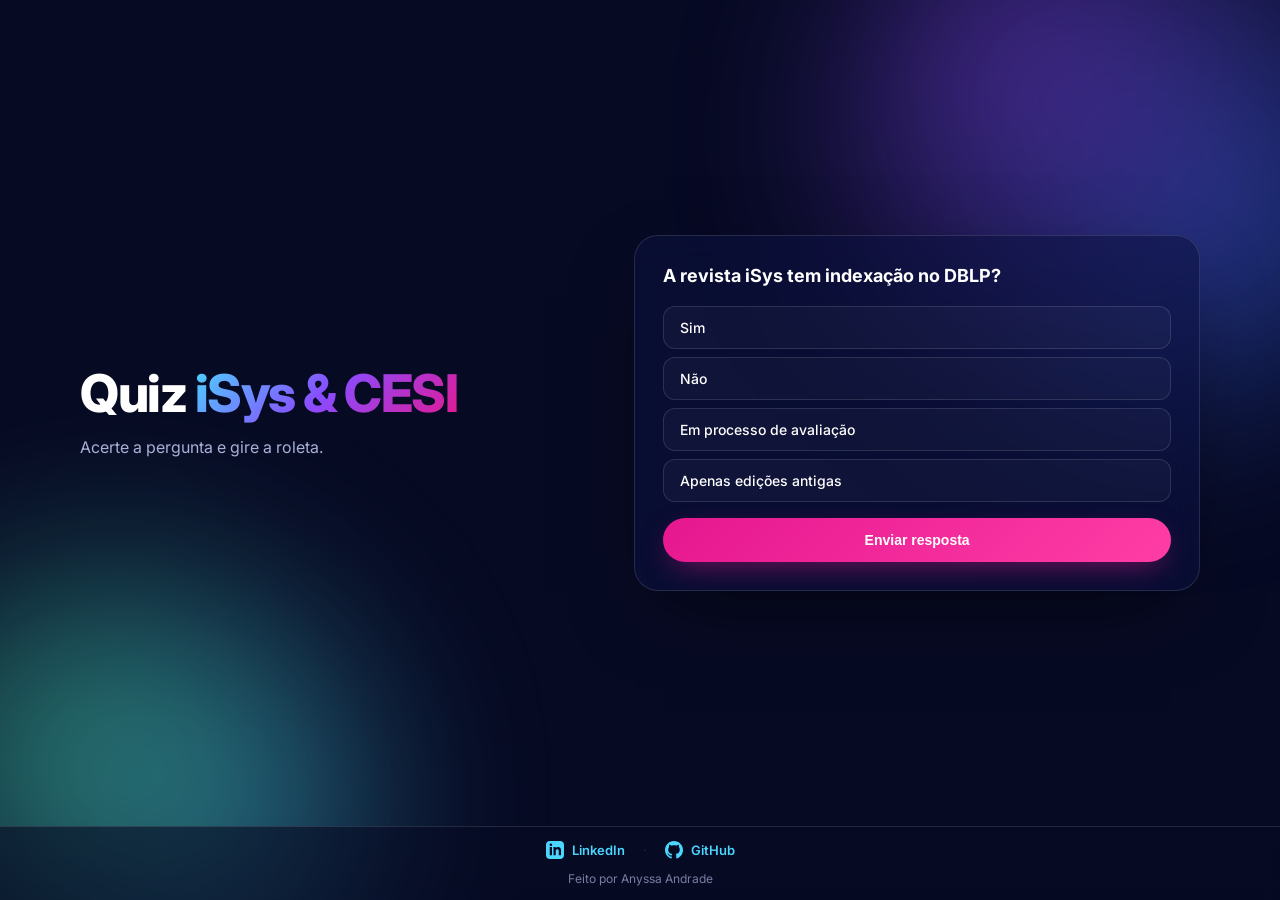
<file: index.html>
<!DOCTYPE html>
<html lang="pt-BR">
<head>
  <meta charset="UTF-8">
  <meta name="viewport" content="width=device-width, initial-scale=1.0">
  <title>Quiz iSys & Roleta de Prêmios — SBSI 2026</title>
  <link rel="preconnect" href="https://fonts.googleapis.com">
  <link rel="preconnect" href="https://fonts.gstatic.com" crossorigin>
  <link href="https://fonts.googleapis.com/css2?family=Inter:wght@400;500;600;700;800&display=swap" rel="stylesheet">
  <link rel="stylesheet" href="style.css">
</head>
<body>

<main>
  <div class="hero">
    <h1>Quiz <span style="background:linear-gradient(135deg,var(--cyan),var(--purple),var(--magenta));-webkit-background-clip:text;background-clip:text;color:transparent">iSys & CESI</span></h1>
    <p class="hero-sub">Acerte a pergunta e gire a roleta.</p>
  </div>

  <section id="quiz">
    <div class="card" id="question-card">
      <h2 class="question-title" id="question-text">Carregando...</h2>
      <div class="options" id="options-container"></div>
      <div class="feedback hidden" id="feedback"></div>
      <button class="cta" id="submit-btn" style="width:100%;padding:14px">Enviar resposta</button>
    </div>

    <div class="card hidden" id="wheel-card">
      <h2>🎉 Resposta correta!</h2>
      <p class="muted">Gire a roleta para descobrir seu prêmio</p>
      <div class="wheel-wrap">
        <div id="wheel-pointer"></div>
        <canvas id="wheel-canvas" width="340" height="340"></canvas>
      </div>
      <button class="cta" id="spin-btn" style="padding:14px 36px;font-size:15px">GIRAR A ROLETA!</button>
      <div id="reward-box" class="hidden"><span id="reward-text"></span></div>
      <div style="margin-top:14px"><a href="#" id="restart" style="color:var(--cyan);text-decoration:none;font-weight:600;font-size:14px">← Jogar novamente</a></div>
    </div>
  </section>
</main>

<footer>
  <div style="display:flex;gap:18px;justify-content:center;align-items:center;flex-wrap:wrap">
    <a href="https://www.linkedin.com/in/anyssa-andrade/" target="_blank" rel="noopener" style="color:var(--cyan);text-decoration:none;font-weight:600;display:inline-flex;align-items:center;gap:8px">
      <svg width="18" height="18" viewBox="0 0 24 24" fill="currentColor"><path d="M19 0h-14c-2.761 0-5 2.239-5 5v14c0 2.761 2.239 5 5 5h14c2.762 0 5-2.239 5-5v-14c0-2.761-2.238-5-5-5zm-11 19h-3v-11h3v11zm-1.5-12.268c-.966 0-1.75-.79-1.75-1.764s.784-1.764 1.75-1.764 1.75.79 1.75 1.764-.783 1.764-1.75 1.764zm13.5 12.268h-3v-5.604c0-3.368-4-3.113-4 0v5.604h-3v-11h3v1.765c1.396-2.586 7-2.777 7 2.476v6.759z"/></svg>
      LinkedIn
    </a>
    <span style="color:var(--border)">·</span>
    <a href="https://github.com/AnyssaAndrade" target="_blank" rel="noopener" style="color:var(--cyan);text-decoration:none;font-weight:600;display:inline-flex;align-items:center;gap:8px">
      <svg width="18" height="18" viewBox="0 0 24 24" fill="currentColor"><path d="M12 0c-6.626 0-12 5.373-12 12 0 5.302 3.438 9.8 8.207 11.387.599.111.793-.261.793-.577v-2.234c-3.338.726-4.033-1.416-4.033-1.416-.546-1.387-1.333-1.756-1.333-1.756-1.089-.745.083-.729.083-.729 1.205.084 1.839 1.237 1.839 1.237 1.07 1.834 2.807 1.304 3.492.997.107-.775.418-1.305.762-1.604-2.665-.305-5.467-1.334-5.467-5.931 0-1.311.469-2.381 1.236-3.221-.124-.303-.535-1.524.117-3.176 0 0 1.008-.322 3.301 1.23.957-.266 1.983-.399 3.003-.404 1.02.005 2.047.138 3.006.404 2.291-1.552 3.297-1.23 3.297-1.23.653 1.653.242 2.874.118 3.176.77.84 1.235 1.911 1.235 3.221 0 4.609-2.807 5.624-5.479 5.921.43.372.823 1.102.823 2.222v3.293c0 .319.192.694.801.576 4.765-1.589 8.199-6.086 8.199-11.386 0-6.627-5.373-12-12-12z"/></svg>
      GitHub
    </a>
  </div>
  <div style="margin-top:12px;font-size:12px;opacity:.7">Feito por Anyssa Andrade</div>
</footer>

<script src="script.js"></script>
</body>
</html>
</file>
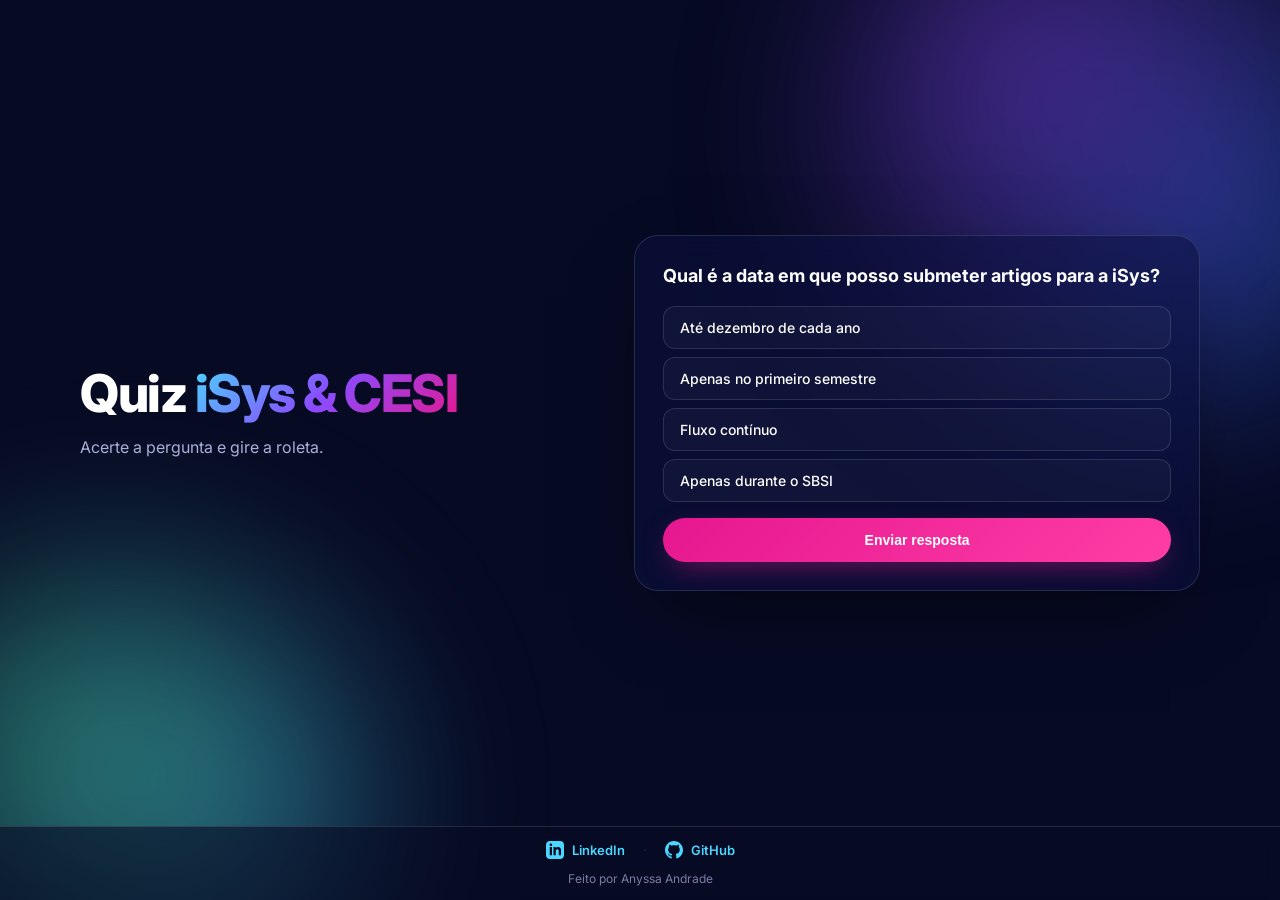
<file: quiz_sbsi/index.html>
<!DOCTYPE html>
<html lang="pt-BR">
<head>
  <meta charset="UTF-8">
  <meta name="viewport" content="width=device-width, initial-scale=1.0">
  <title>Quiz iSys & Roleta de Prêmios — SBSI 2026</title>
  <link rel="preconnect" href="https://fonts.googleapis.com">
  <link rel="preconnect" href="https://fonts.gstatic.com" crossorigin>
  <link href="https://fonts.googleapis.com/css2?family=Inter:wght@400;500;600;700;800&display=swap" rel="stylesheet">
  <link rel="stylesheet" href="style.css">
</head>
<body>

<main>
  <div class="hero">
    <h1>Quiz <span style="background:linear-gradient(135deg,var(--cyan),var(--purple),var(--magenta));-webkit-background-clip:text;background-clip:text;color:transparent">iSys & CESI</span></h1>
    <p class="hero-sub">Acerte a pergunta e gire a roleta.</p>
  </div>

  <section id="quiz">
    <div class="card" id="question-card">
      <h2 class="question-title" id="question-text">Carregando...</h2>
      <div class="options" id="options-container"></div>
      <div class="feedback hidden" id="feedback"></div>
      <button class="cta" id="submit-btn" style="width:100%;padding:14px">Enviar resposta</button>
    </div>

    <div class="card hidden" id="wheel-card">
      <h2>🎉 Resposta correta!</h2>
      <p class="muted">Gire a roleta para descobrir seu prêmio</p>
      <div class="wheel-wrap">
        <div id="wheel-pointer"></div>
        <canvas id="wheel-canvas" width="340" height="340"></canvas>
      </div>
      <button class="cta" id="spin-btn" style="padding:14px 36px;font-size:15px">GIRAR A ROLETA!</button>
      <div id="reward-box" class="hidden"><span id="reward-text"></span></div>
      <div style="margin-top:14px"><a href="#" id="restart" style="color:var(--cyan);text-decoration:none;font-weight:600;font-size:14px">← Jogar novamente</a></div>
    </div>
  </section>
</main>

<footer>
  <div style="display:flex;gap:18px;justify-content:center;align-items:center;flex-wrap:wrap">
    <a href="https://www.linkedin.com/in/anyssa-andrade/" target="_blank" rel="noopener" style="color:var(--cyan);text-decoration:none;font-weight:600;display:inline-flex;align-items:center;gap:8px">
      <svg width="18" height="18" viewBox="0 0 24 24" fill="currentColor"><path d="M19 0h-14c-2.761 0-5 2.239-5 5v14c0 2.761 2.239 5 5 5h14c2.762 0 5-2.239 5-5v-14c0-2.761-2.238-5-5-5zm-11 19h-3v-11h3v11zm-1.5-12.268c-.966 0-1.75-.79-1.75-1.764s.784-1.764 1.75-1.764 1.75.79 1.75 1.764-.783 1.764-1.75 1.764zm13.5 12.268h-3v-5.604c0-3.368-4-3.113-4 0v5.604h-3v-11h3v1.765c1.396-2.586 7-2.777 7 2.476v6.759z"/></svg>
      LinkedIn
    </a>
    <span style="color:var(--border)">·</span>
    <a href="https://github.com/AnyssaAndrade" target="_blank" rel="noopener" style="color:var(--cyan);text-decoration:none;font-weight:600;display:inline-flex;align-items:center;gap:8px">
      <svg width="18" height="18" viewBox="0 0 24 24" fill="currentColor"><path d="M12 0c-6.626 0-12 5.373-12 12 0 5.302 3.438 9.8 8.207 11.387.599.111.793-.261.793-.577v-2.234c-3.338.726-4.033-1.416-4.033-1.416-.546-1.387-1.333-1.756-1.333-1.756-1.089-.745.083-.729.083-.729 1.205.084 1.839 1.237 1.839 1.237 1.07 1.834 2.807 1.304 3.492.997.107-.775.418-1.305.762-1.604-2.665-.305-5.467-1.334-5.467-5.931 0-1.311.469-2.381 1.236-3.221-.124-.303-.535-1.524.117-3.176 0 0 1.008-.322 3.301 1.23.957-.266 1.983-.399 3.003-.404 1.02.005 2.047.138 3.006.404 2.291-1.552 3.297-1.23 3.297-1.23.653 1.653.242 2.874.118 3.176.77.84 1.235 1.911 1.235 3.221 0 4.609-2.807 5.624-5.479 5.921.43.372.823 1.102.823 2.222v3.293c0 .319.192.694.801.576 4.765-1.589 8.199-6.086 8.199-11.386 0-6.627-5.373-12-12-12z"/></svg>
      GitHub
    </a>
  </div>
  <div style="margin-top:12px;font-size:12px;opacity:.7">Feito por Anyssa Andrade</div>
</footer>

<script src="script.js"></script>
</body>
</html>
</file>
<file: style.css>
:root {
  --bg: #070a23; 
  --bg-2: #0b1140; 
  --navy: #0a0f3a;
  --ink: #ffffff; 
  --muted: #a9b0d8;
  --border: rgba(255,255,255,.12);
  --magenta: #e6178f; 
  --magenta-2: #ff3da6;
  --blue: #3b6dff; 
  --cyan: #4ad6ff; 
  --green: #4cf0c0; 
  --purple: #8a4bff;
}

* {
  box-sizing: border-box;
}

html, body {
  margin: 0;
  padding: 0;
}

body {
  font-family: 'Inter', system-ui, sans-serif;
  color: var(--ink); 
  background: var(--bg);
  min-height: 100vh; 
  overflow-x: hidden; 
  position: relative;
  display: flex;
  flex-direction: column;
  height: 100vh;
  overflow: hidden;
}

body::before, body::after {
  content: ""; 
  position: fixed; 
  border-radius: 50%;
  filter: blur(90px); 
  opacity: .55; 
  z-index: 0; 
  pointer-events: none;
}

body::before {
  width: 560px;
  height: 560px; 
  top: -120px;
  right: -120px;
  background: radial-gradient(circle at 30% 30%, var(--purple), transparent 60%),
              radial-gradient(circle at 70% 60%, var(--blue), transparent 60%);
  animation: float1 18s ease-in-out infinite;
}

body::after {
  width: 520px;
  height: 520px; 
  bottom: -160px;
  left: -140px;
  background: radial-gradient(circle at 40% 40%, var(--green), transparent 60%),
              radial-gradient(circle at 70% 50%, var(--cyan), transparent 60%);
  animation: float2 22s ease-in-out infinite;
}

@keyframes float1 {
  0%, 100% { transform: translate(0,0); }
  50% { transform: translate(-30px,40px); }
}

@keyframes float2 {
  0%, 100% { transform: translate(0,0); }
  50% { transform: translate(40px,-30px); }
}

.cta {
  background: linear-gradient(135deg, var(--magenta), var(--magenta-2));
  color: #fff;
  border: none;
  border-radius: 999px;
  padding: 12px 26px;
  font-weight: 700;
  font-size: 14px;
  cursor: pointer;
  transition: transform .2s, box-shadow .2s;
  box-shadow: 0 10px 30px -10px rgba(230,23,143,.6);
}

.cta:hover {
  transform: translateY(-2px);
  box-shadow: 0 14px 36px -10px rgba(230,23,143,.8);
}

main {
  position: relative;
  z-index: 1;
  flex: 1;
  min-height: 0;
  width: 100%;
  max-width: 1200px;
  margin: 0 auto;
  padding: 24px 40px;
  display: grid;
  grid-template-columns: 1fr 1.1fr;
  gap: 40px;
  align-items: center;
}

.hero {
  min-width: 0;
}

h1 {
  font-size: clamp(30px, 4.2vw, 52px);
  line-height: 1.05;
  font-weight: 800;
  letter-spacing: -1.5px;
  margin: 0 0 14px;
}

.hero-sub {
  color: var(--muted);
  font-size: 16px;
  max-width: 480px;
  line-height: 1.5;
  margin: 0;
}

.card {
  background: rgba(11,17,64,.55);
  border: 1px solid var(--border);
  backdrop-filter: blur(14px);
  border-radius: 24px; 
  padding: 28px;
  box-shadow: 0 30px 80px -30px rgba(0,0,0,.6);
  max-height: 100%;
  overflow: auto;
}

.question-title {
  font-size: 18px;
  font-weight: 700;
  margin: 0 0 18px;
  line-height: 1.35;
}

.options {
  display: grid;
  gap: 8px;
  margin-bottom: 16px;
}

.opt {
  text-align: left;
  padding: 12px 16px;
  border-radius: 12px;
  border: 1px solid var(--border); 
  background: rgba(255,255,255,.03);
  color: var(--ink);
  font: inherit;
  font-weight: 500;
  font-size: 14px;
  cursor: pointer;
  transition: all .2s ease;
}

.opt:hover {
  border-color: var(--blue);
  background: rgba(59,109,255,.1);
  transform: translateX(4px);
}

.opt.selected {
  background: linear-gradient(135deg, rgba(59,109,255,.25), rgba(138,75,255,.25));
  border-color: var(--blue);
  box-shadow: 0 0 0 1px var(--blue) inset;
}

.feedback {
  color: #ff8a8a;
  font-weight: 600;
  margin-bottom: 12px;
  padding: 10px 14px;
  border-radius: 10px;
  font-size: 14px;
  background: rgba(255,80,80,.1);
  border: 1px solid rgba(255,80,80,.3);
}

.hidden {
  display: none !important;
}

#wheel-card {
  text-align: center;
}

#wheel-card h2 {
  font-size: 22px;
  margin: 0 0 4px;
  font-weight: 800;
}

#wheel-card p.muted {
  color: var(--muted);
  margin: 0 0 16px;
  font-size: 14px;
}

.wheel-wrap {
  position: relative;
  width: 240px;
  height: 240px;
  margin: 0 auto 18px;
}

#wheel-pointer {
  position: absolute;
  left: 50%;
  transform: translateX(-50%);
  top: -8px;
  width: 24px;
  height: 28px;
  background: linear-gradient(135deg, var(--magenta), var(--magenta-2));
  clip-path: polygon(50% 100%, 0 0, 100% 0);
  z-index: 5;
  filter: drop-shadow(0 4px 8px rgba(230,23,143,.6));
}

#wheel-canvas {
  width: 100%;
  height: 100%;
  transition: transform 4000ms cubic-bezier(.17,.67,.12,.99);
  filter: drop-shadow(0 20px 40px rgba(0,0,0,.5));
  border-radius: 50%;
}

.spin-reset {
  transition: none !important;
}

#reward-box {
  margin-top: 16px;
  padding: 14px;
  border-radius: 14px;
  background: linear-gradient(135deg, rgba(74,214,255,.15), rgba(76,240,192,.15));
  border: 1px solid rgba(74,214,255,.4);
  font-size: 16px;
  font-weight: 700;
}

footer {
  position: relative;
  z-index: 2;
  text-align: center;
  flex-shrink: 0;
  color: var(--muted);
  font-size: 13px;
  padding: 14px 20px;
  border-top: 1px solid var(--border);
  background: rgba(7,10,35,.6);
  backdrop-filter: blur(8px);
}

@media(max-width: 820px) {
  body {
    height: auto;
    min-height: 100vh;
    overflow: auto;
  }
  main {
    grid-template-columns: 1fr;
    padding: 24px 20px;
    gap: 24px;
  }
  .card {
    max-height: none;
  }
}
</file>
<file: quiz_sbsi/style.css>
:root {
  --bg: #070a23; 
  --bg-2: #0b1140; 
  --navy: #0a0f3a;
  --ink: #ffffff; 
  --muted: #a9b0d8;
  --border: rgba(255,255,255,.12);
  --magenta: #e6178f; 
  --magenta-2: #ff3da6;
  --blue: #3b6dff; 
  --cyan: #4ad6ff; 
  --green: #4cf0c0; 
  --purple: #8a4bff;
}

* {
  box-sizing: border-box;
}

html, body {
  margin: 0;
  padding: 0;
}

body {
  font-family: 'Inter', system-ui, sans-serif;
  color: var(--ink); 
  background: var(--bg);
  min-height: 100vh; 
  overflow-x: hidden; 
  position: relative;
  display: flex;
  flex-direction: column;
  height: 100vh;
  overflow: hidden;
}

body::before, body::after {
  content: ""; 
  position: fixed; 
  border-radius: 50%;
  filter: blur(90px); 
  opacity: .55; 
  z-index: 0; 
  pointer-events: none;
}

body::before {
  width: 560px;
  height: 560px; 
  top: -120px;
  right: -120px;
  background: radial-gradient(circle at 30% 30%, var(--purple), transparent 60%),
              radial-gradient(circle at 70% 60%, var(--blue), transparent 60%);
  animation: float1 18s ease-in-out infinite;
}

body::after {
  width: 520px;
  height: 520px; 
  bottom: -160px;
  left: -140px;
  background: radial-gradient(circle at 40% 40%, var(--green), transparent 60%),
              radial-gradient(circle at 70% 50%, var(--cyan), transparent 60%);
  animation: float2 22s ease-in-out infinite;
}

@keyframes float1 {
  0%, 100% { transform: translate(0,0); }
  50% { transform: translate(-30px,40px); }
}

@keyframes float2 {
  0%, 100% { transform: translate(0,0); }
  50% { transform: translate(40px,-30px); }
}

.cta {
  background: linear-gradient(135deg, var(--magenta), var(--magenta-2));
  color: #fff;
  border: none;
  border-radius: 999px;
  padding: 12px 26px;
  font-weight: 700;
  font-size: 14px;
  cursor: pointer;
  transition: transform .2s, box-shadow .2s;
  box-shadow: 0 10px 30px -10px rgba(230,23,143,.6);
}

.cta:hover {
  transform: translateY(-2px);
  box-shadow: 0 14px 36px -10px rgba(230,23,143,.8);
}

main {
  position: relative;
  z-index: 1;
  flex: 1;
  min-height: 0;
  width: 100%;
  max-width: 1200px;
  margin: 0 auto;
  padding: 24px 40px;
  display: grid;
  grid-template-columns: 1fr 1.1fr;
  gap: 40px;
  align-items: center;
}

.hero {
  min-width: 0;
}

h1 {
  font-size: clamp(30px, 4.2vw, 52px);
  line-height: 1.05;
  font-weight: 800;
  letter-spacing: -1.5px;
  margin: 0 0 14px;
}

.hero-sub {
  color: var(--muted);
  font-size: 16px;
  max-width: 480px;
  line-height: 1.5;
  margin: 0;
}

.card {
  background: rgba(11,17,64,.55);
  border: 1px solid var(--border);
  backdrop-filter: blur(14px);
  border-radius: 24px; 
  padding: 28px;
  box-shadow: 0 30px 80px -30px rgba(0,0,0,.6);
  max-height: 100%;
  overflow: auto;
}

.question-title {
  font-size: 18px;
  font-weight: 700;
  margin: 0 0 18px;
  line-height: 1.35;
}

.options {
  display: grid;
  gap: 8px;
  margin-bottom: 16px;
}

.opt {
  text-align: left;
  padding: 12px 16px;
  border-radius: 12px;
  border: 1px solid var(--border); 
  background: rgba(255,255,255,.03);
  color: var(--ink);
  font: inherit;
  font-weight: 500;
  font-size: 14px;
  cursor: pointer;
  transition: all .2s ease;
}

.opt:hover {
  border-color: var(--blue);
  background: rgba(59,109,255,.1);
  transform: translateX(4px);
}

.opt.selected {
  background: linear-gradient(135deg, rgba(59,109,255,.25), rgba(138,75,255,.25));
  border-color: var(--blue);
  box-shadow: 0 0 0 1px var(--blue) inset;
}

.feedback {
  color: #ff8a8a;
  font-weight: 600;
  margin-bottom: 12px;
  padding: 10px 14px;
  border-radius: 10px;
  font-size: 14px;
  background: rgba(255,80,80,.1);
  border: 1px solid rgba(255,80,80,.3);
}

.hidden {
  display: none !important;
}

#wheel-card {
  text-align: center;
}

#wheel-card h2 {
  font-size: 22px;
  margin: 0 0 4px;
  font-weight: 800;
}

#wheel-card p.muted {
  color: var(--muted);
  margin: 0 0 16px;
  font-size: 14px;
}

.wheel-wrap {
  position: relative;
  width: 240px;
  height: 240px;
  margin: 0 auto 18px;
}

#wheel-pointer {
  position: absolute;
  left: 50%;
  transform: translateX(-50%);
  top: -8px;
  width: 24px;
  height: 28px;
  background: linear-gradient(135deg, var(--magenta), var(--magenta-2));
  clip-path: polygon(50% 100%, 0 0, 100% 0);
  z-index: 5;
  filter: drop-shadow(0 4px 8px rgba(230,23,143,.6));
}

#wheel-canvas {
  width: 100%;
  height: 100%;
  transition: transform 4000ms cubic-bezier(.17,.67,.12,.99);
  filter: drop-shadow(0 20px 40px rgba(0,0,0,.5));
  border-radius: 50%;
}

.spin-reset {
  transition: none !important;
}

#reward-box {
  margin-top: 16px;
  padding: 14px;
  border-radius: 14px;
  background: linear-gradient(135deg, rgba(74,214,255,.15), rgba(76,240,192,.15));
  border: 1px solid rgba(74,214,255,.4);
  font-size: 16px;
  font-weight: 700;
}

footer {
  position: relative;
  z-index: 2;
  text-align: center;
  flex-shrink: 0;
  color: var(--muted);
  font-size: 13px;
  padding: 14px 20px;
  border-top: 1px solid var(--border);
  background: rgba(7,10,35,.6);
  backdrop-filter: blur(8px);
}

@media(max-width: 820px) {
  body {
    height: auto;
    min-height: 100vh;
    overflow: auto;
  }
  main {
    grid-template-columns: 1fr;
    padding: 24px 20px;
    gap: 24px;
  }
  .card {
    max-height: none;
  }
}
</file>
